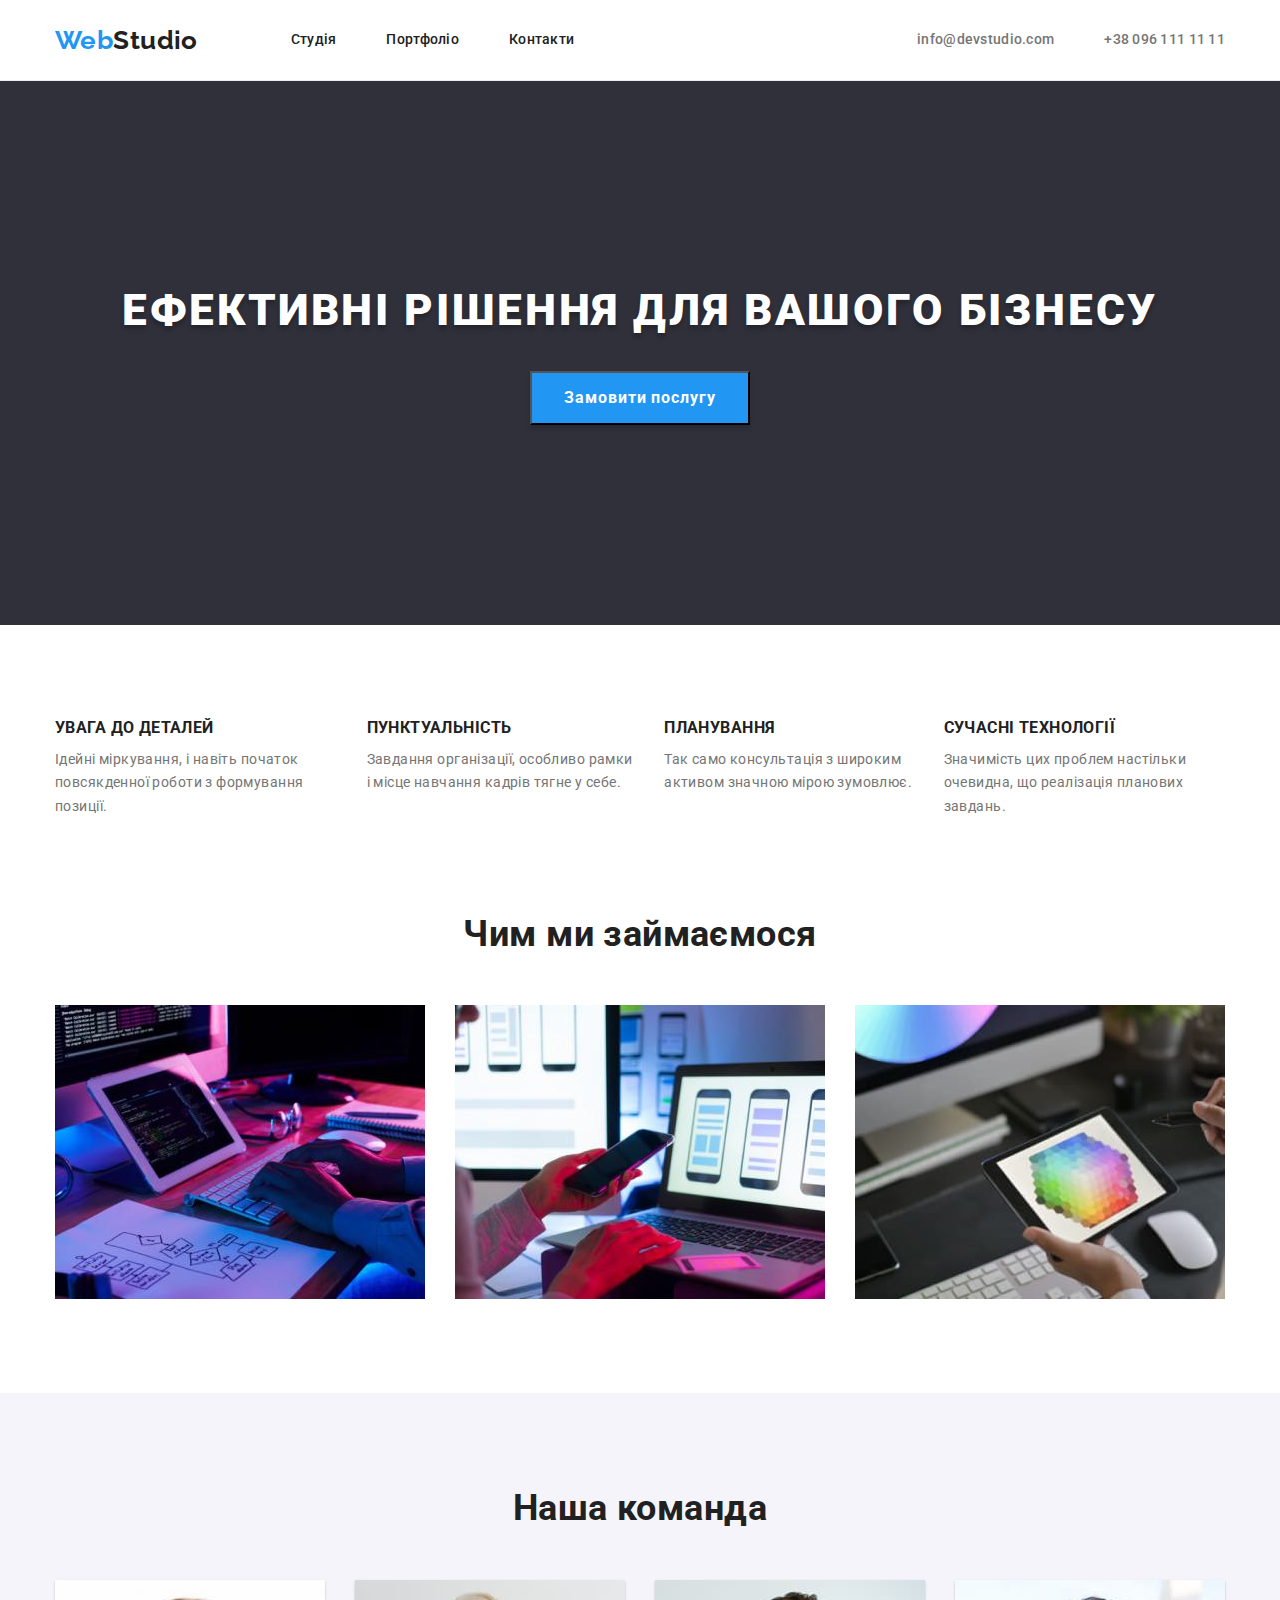
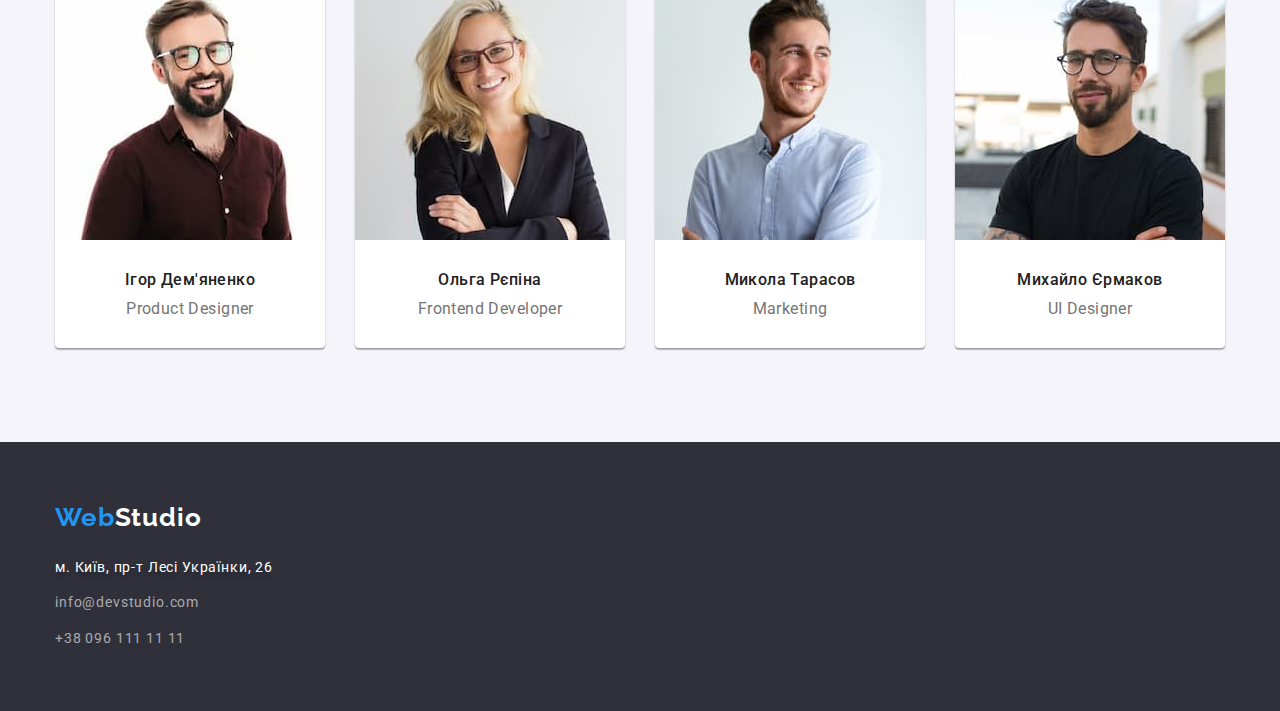
<file: index.html>
<!DOCTYPE html>
<html lang="ua">

<head>
  <meta charset="UTF-8">
  <meta http-equiv="X-UA-Compatible" content="IE=edge">
  <meta name="viewport" content="width=device-width, initial-scale=1.0">
  <title>Студія</title>
  <link href="https://fonts.googleapis.com/css2?family=Raleway:wght@700&family=Roboto:wght@400;500;700;900&display=swap"
    rel="stylesheet">
  <link rel="stylesheet" href="https://cdnjs.cloudflare.com/ajax/libs/modern-normalize/1.1.0/modern-normalize.min.css">
  <link rel="stylesheet" href="./css/styles.css">
</head>

<body>
  <header class="header">
    <div class="conteiner nav-main">
      <nav class="nav-contact">
        <a class="logo" href="./index.html"><span class="web">Web</span>Studio</a>
        <ul class="nav-item">
          <li class="item"><a href="./index.html" class="sate">Студія</a></li>
          <li class="item"><a href="./portfolio.html" class="sate">Портфоліо</a></li>
          <li class="item"><a href="#contacts" class="sate">Контакти</a></li>
        </ul>
      </nav>
      <ul class="nav-herder">
        <li class="item">
          <a href="mailto:info@devstudio.com" class="contact">info@devstudio.com</a>
        </li>
        <li class="item">
          <a href="tel:+380961111111" class="contact">+38 096 111 11 11</a>
        </li>
      </ul>
    </div>
  </header>
  <main>

    <section class="hero">
      <div class="conteiner">
        <h1 class="hero-text">Ефективні рішення для вашого бізнесу</h1>
        <button type="button" class="button">Замовити послугу</button>
      </div>

    </section>


    <section class="work">
      <div class="conteiner ">
        <h2 class="visually-hidden">Перелік</h2>
        <ul class="work-benefis">
          <li class="benefits-item">
            <h3 class="benefits">УВАГА ДО ДЕТАЛЕЙ</h3>
            <p class="work-lits">
              Ідейні міркування, і навіть початок повсякденної роботи з
              формування позиції.
            </p>
          </li>

          <li class="benefits-item">
            <h3 class="benefits">ПУНКТУАЛЬНІСТЬ</h3>
            <p class="work-lits">
              Завдання організації, особливо рамки і місце навчання кадрів тягне
              у себе.
            </p>
          </li>

          <li class="benefits-item">
            <h3 class="benefits">ПЛАНУВАННЯ</h3>
            <p class="work-lits">
              Так само консультація з широким активом значною мірою зумовлює.
            </p>
          </li>

          <li class="benefits-item">
            <h3 class="benefits">СУЧАСНІ ТЕХНОЛОГІЇ</h3>
            <p class="work-lits">
              Значимість цих проблем настільки очевидна, що реалізація планових
              завдань.
            </p>
          </li>
        </ul>
      </div>
    </section>

    <section class="doing">
      <div class="conteiner">
        <h2 class="doing-titel">Чим ми займаємося</h2>
        <ul class="doing-item">
          <li class="doing-foto"><img class="img" src="./images/img1.jpg" alt="написання_коду" width="370"></li>
          <li class="doing-foto"><img class="img" src="./images/img2.jpg" alt="Оформлення" width="370"></li>
          <li class="doing-foto"><img class="img" src="./images/img3.jpg" alt="стилізація" width="370"></li>
        </ul>
      </div>
    </section>

    <section class="team">
      <div class="conteiner">
        <h2 class="team-titel">Наша команда</h2>
        <ul class="team-item">
          <li class="team-card">
            <img class="img" src="./images/img4.jpg" alt="Ігор Дем'яненко" width="270">
            <h3 class="tean-name">Ігор Дем'яненко</h3>
            <p class="profession">Product Designer</p>
          </li>

          <li class="team-card">
            <img class="img" src="./images/img5.jpg" alt="Ольга Рєпіна" width="270">
            <h3 class="tean-name">Ольга Рєпіна</h3>
            <p class="profession">Frontend Developer</p>
          </li>

          <li class="team-card">
            <img class="img" src="./images/img6.jpg" alt="Микола Тарасов" width="270">
            <h3 class="tean-name">Микола Тарасов</h3>
            <p class="profession">Marketing</p>
          </li>

          <li class="team-card">
            <img class="img" src="./images/img7.jpg" alt="Михайло Єрмаков" width="270">
            <h3 class="tean-name">Михайло Єрмаков</h3>
            <p class="profession">UI Designer</p>
          </li>
        </ul>
      </div>
    </section>

  </main>
  <footer class="bottom ">
    <div class="conteiner ">
      <a class="logo-bottom" href="./index.html"><span class="web">Web</span>Studio</a>
      <address class="address">
        <ul class="contacts">
          <li class="contacts-bottom">
            <a class="map" href="https://goo.gl/maps/SfQESJmpyGkEM5ET7" target="_blank" rel="noreferrer noopener">
              м. Київ, пр-т Лесі Українки, 26
            </a>
          </li>

          <li class="contacts-bottom">
            <a href="mailto:info@devstudio.com" class="contact-bottom">info@devstudio.com</a>
          </li>

          <li class="contacts-bottom">
            <a href="tel:+380961111111" class="contact-bottom">+38 096 111 11 11</a>
          </li>
        </ul>
      </address>
    </div>
  </footer>
</body>

</html>
</file>
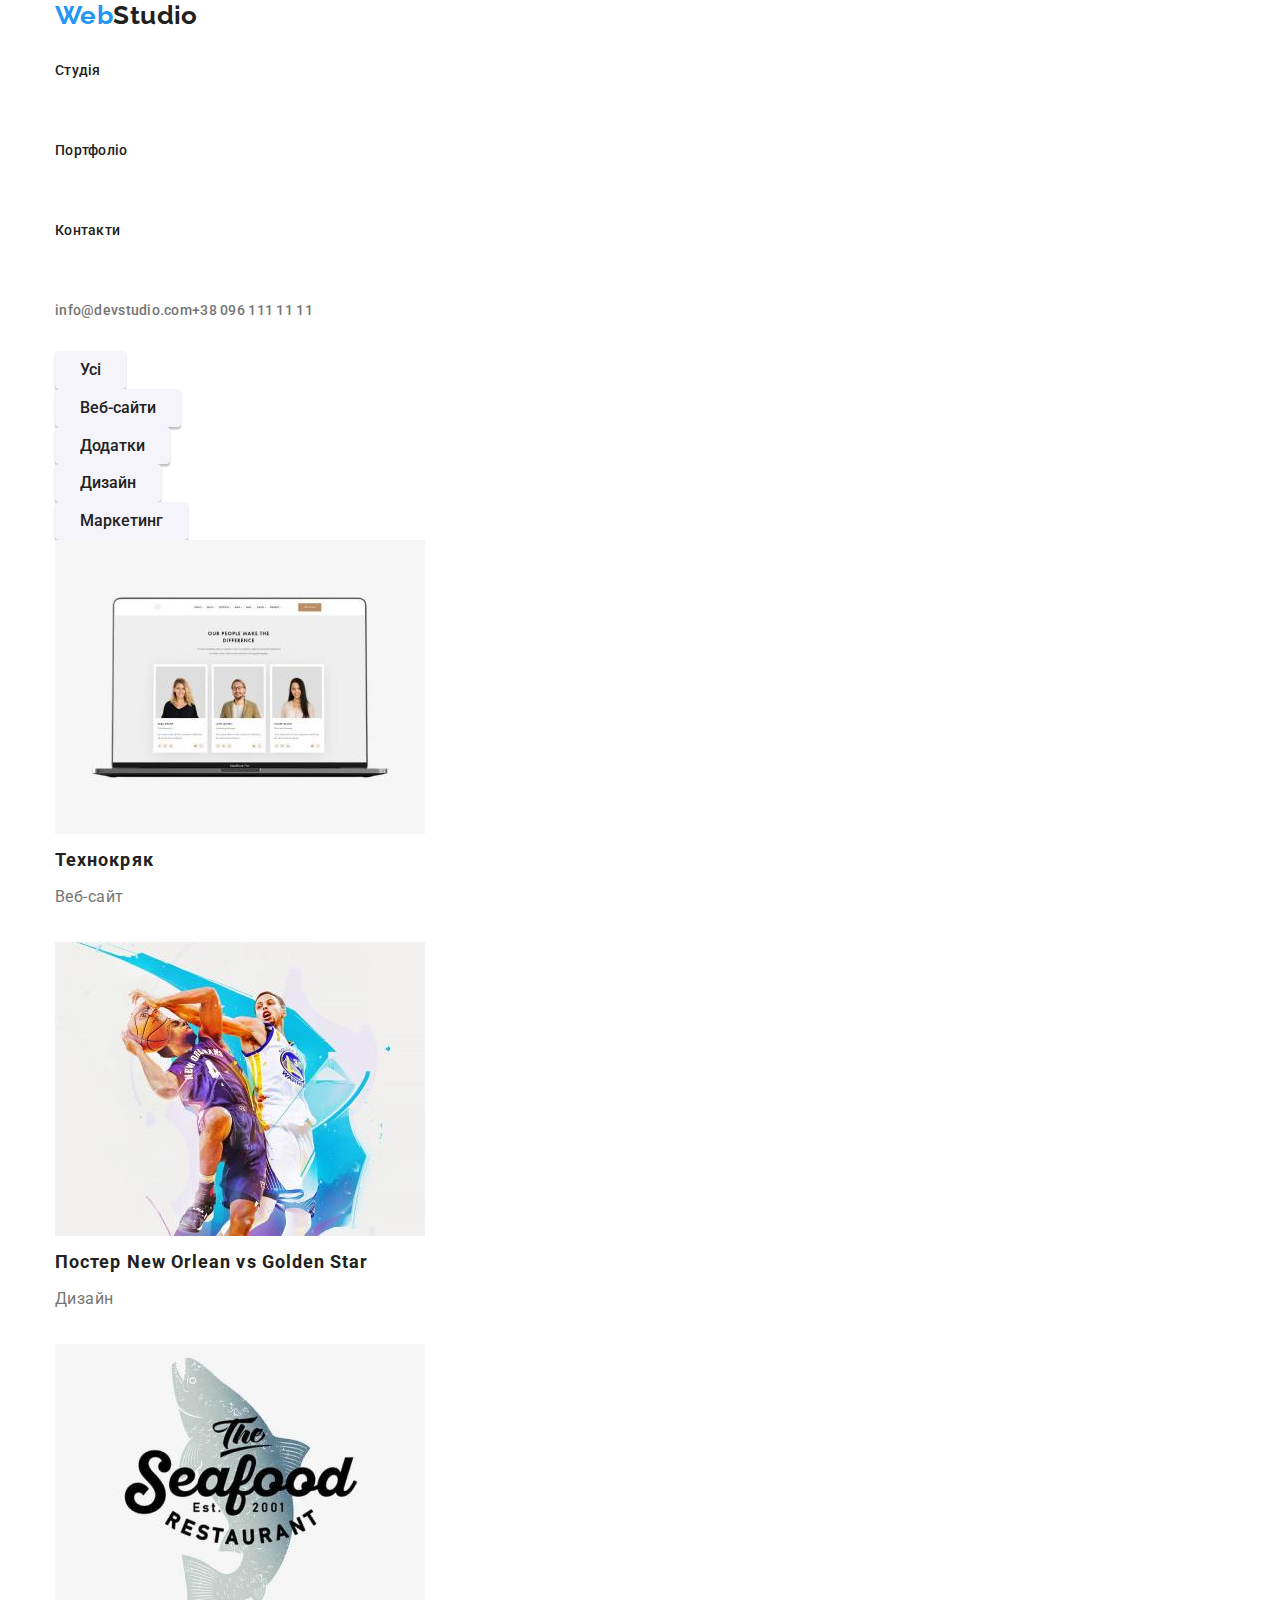
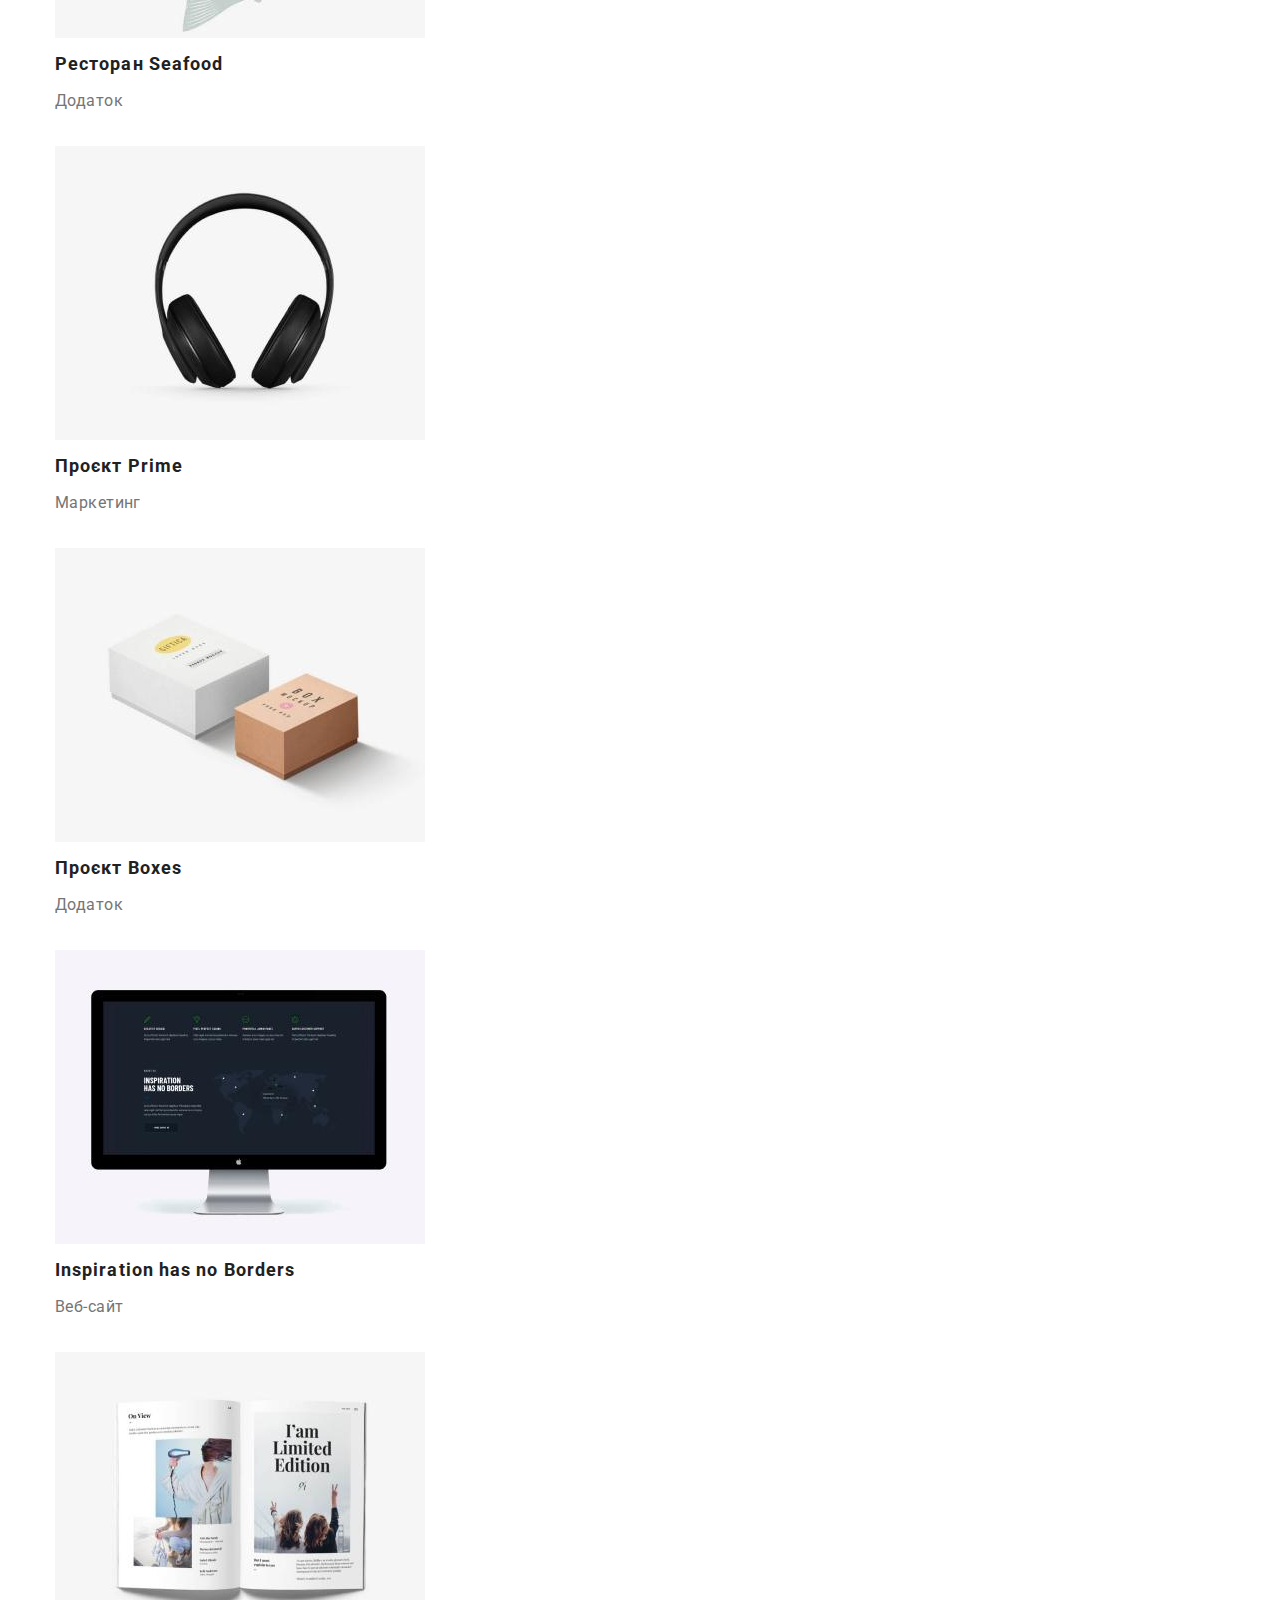
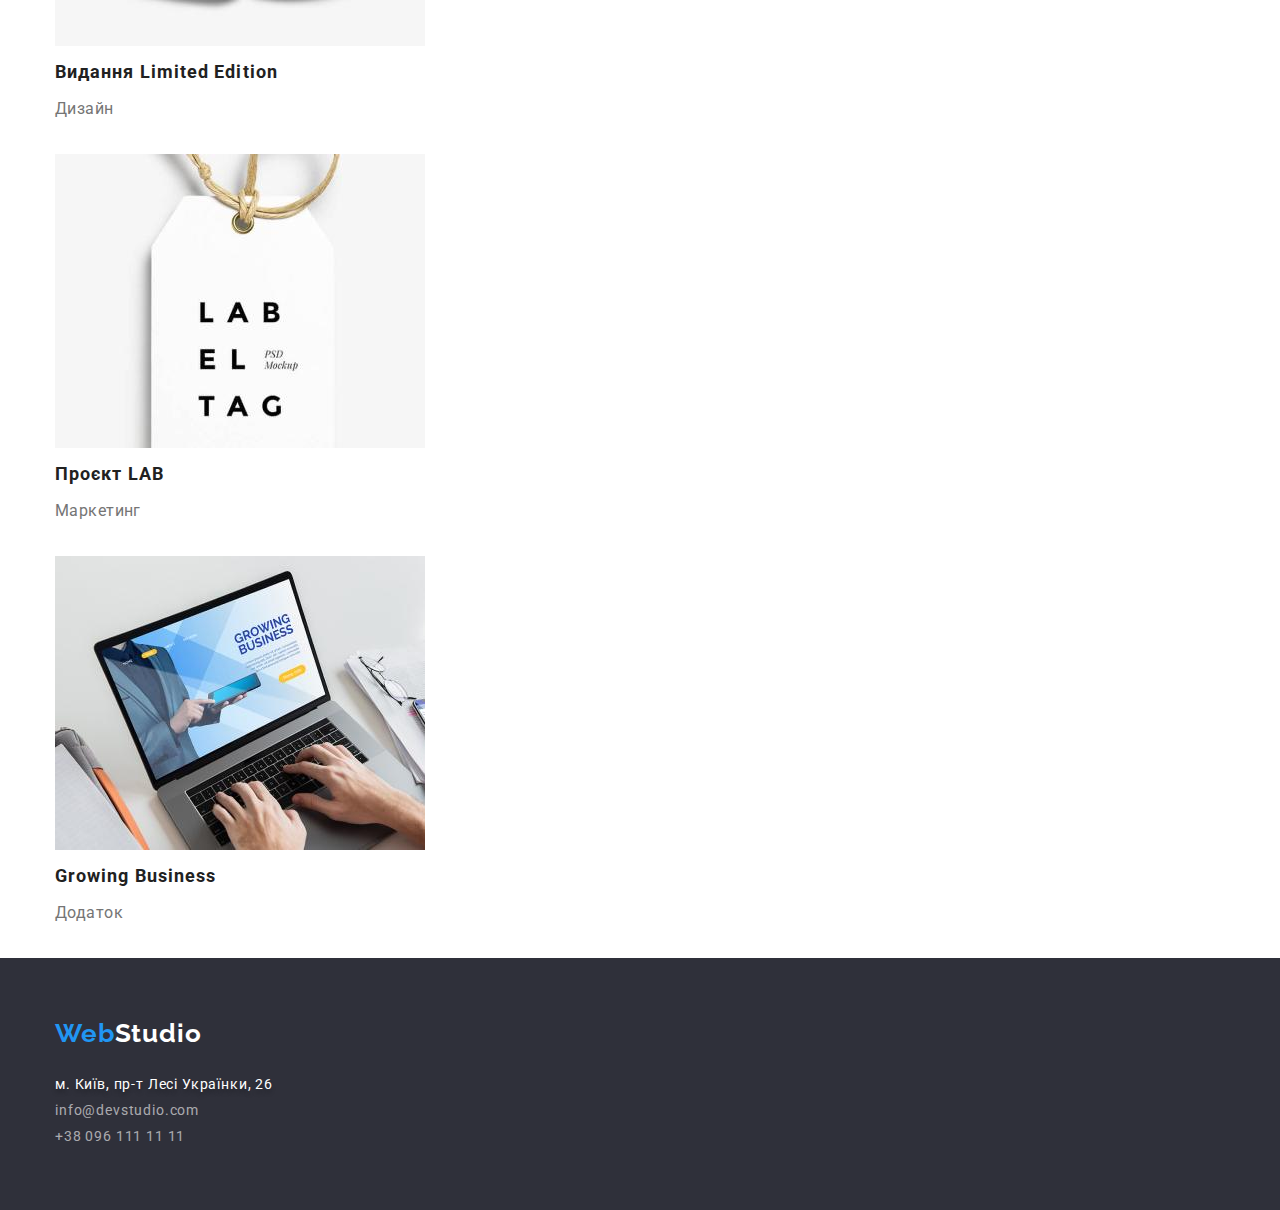
<file: portfolio.html>
<!DOCTYPE html>
<html lang="ru">

<head>
  <meta charset="UTF-8">
  <meta http-equiv="X-UA-Compatible" content="IE=edge">
  <meta name="viewport" content="width=device-width, initial-scale=1.0">
  <title>Portfolio</title>
  <link href="https://fonts.googleapis.com/css2?family=Raleway:wght@700&family=Roboto:wght@400;500;700;900&display=swap"
    rel="stylesheet">
  <link rel="stylesheet" href="https://cdnjs.cloudflare.com/ajax/libs/modern-normalize/1.1.0/modern-normalize.min.css">

  <link rel="stylesheet" href="./css/styles.css">
</head>

<body>
  <header>
    <div class="conteiner">
      <nav>
        <a class="logo" href="./index.html"><span class="web">Web</span>Studio</a>
        <ul>
          <li><a href="./index.html" class="sate">Студія</a></li>

          <li><a href="./portfolio.html" class="sate">Портфоліо</a></li>

          <li><a href="#contacts" class="sate">Контакти</a></li>
        </ul>
      </nav>
      <ul class="nav-contact">
        <li>
          <a href="mailto:info@devstudio.com" class="contact">info@devstudio.com</a>
        </li>
        <li>
          <a href="tel:+380961111111" class="contact">+38 096 111 11 11</a>
        </li>
      </ul>
    </div>
  </header>
  <main>

    <section>
      <div class="conteiner">
        <h1 class="visually-hidden class=" projects"">Портфолио</h1>
        <ul>
          <li><button type="button" class="button-portfolio">Усі</button></li>

          <li>
            <button type="button" class="button-portfolio">Веб-сайти</button>
          </li>

          <li>
            <button type="button" class="button-portfolio">Додатки</button>
          </li>

          <li>
            <button type="button" class="button-portfolio">Дизайн</button>
          </li>

          <li>
            <button type="button" class="button-portfolio">Маркетинг</button>
          </li>
        </ul>

        <ul>
          <li class="projects">
            <img src="./images/img8.jpg" alt="Технокряк" width="370">
            <h2 class="portfolio-projects">Технокряк</h2>
            <p class="specification-projects">Веб-сайт</p>
          </li>

          <li class="projects">
            <img src="./images/img9.jpg" alt="Постер New Orlean vs Golden Star" width="370">
            <h2 class="portfolio-projects">Постер New Orlean vs Golden Star</h2>
            <p class="specification-projects">Дизайн</p>
          </li>

          <li class="projects">
            <img src="./images/img10.jpg" alt="Ресторан Seafood" width="370">
            <h2 class="portfolio-projects">Ресторан Seafood</h2>
            <p class="specification-projects">Додаток</p>
          </li>

          <li class="projects" i>
            <img src="./images/img11.jpg" alt="Проєкт Prime" width="370">
            <h2 class="portfolio-projects">Проєкт Prime</h2>
            <p class="specification-projects">Маркетинг</p>
          </li>

          <li class="projects">
            <img src="./images/img12.jpg" alt="Проєкт Boxes" width="370">
            <h2 class="portfolio-projects">Проєкт Boxes</h2>
            <p class="specification-projects">Додаток</p>
          </li>

          <li class="projects">
            <img src="./images/img13.jpg" alt="Inspiration has no Borders" width="370">
            <h2 class="portfolio-projects">Inspiration has no Borders</h2>
            <p class="specification-projects">Веб-сайт</p>
          </li>

          <li class="projects">
            <img src="./images/img14.jpg" alt="Видання Limited Edition" width="370">
            <h2 class="portfolio-projects">Видання Limited Edition</h2>
            <p class="specification-projects">Дизайн</p>
          </li>

          <li class="projects">
            <img src="./images/img15.jpg" alt="Проєкт LAB" width="370">
            <h2 class="portfolio-projects">Проєкт LAB</h2>
            <p class="specification-projects">Маркетинг</p>
          </li>

          <li class="projects">
            <img src="./images/img16.jpg" alt="Growing Business" width="370">
            <h2 class="portfolio-projects">Growing Business</h2>
            <p class="specification-projects">Додаток</p>
          </li>
        </ul>
      </div>
    </section>

  </main>
  <footer class="bottom">
    <div class="conteiner">
      <a class="logo-bottom" href="./index.html"><span class="web">Web</span>Studio</a>
      <address class="address">
        <ul class="contacts">
          <li>
            <a class="map" href="https://goo.gl/maps/SfQESJmpyGkEM5ET7" target="_blank" rel="noreferrer noopener">
              м. Київ, пр-т Лесі Українки, 26
            </a>
          </li>

          <li>
            <a href="mailto:info@devstudio.com" class="contact-bottom">info@devstudio.com</a>
          </li>

          <li>
            <a href="tel:+380961111111" class="contact-bottom">+38 096 111 11 11</a>
          </li>
        </ul>
      </address>
    </div>
  </footer>
</body>

</html>
</file>
<file: css/styles.css>
:root {
  --text-color: #757575;
  --logo-color: #2196f3;
  --fon-color: #ffffff;
  --titel-color: #212121;
  --fon-hero-color: #2f303a;
  --team-colof: #f5f4fa;
}

body {
  font-family: Roboto, sans-serif;
  font-weight: normal;
  font-size: 14px;
  line-height: 1.71;
  letter-spacing: 0.03em;
  color: var(--text-color);
  background-color: var(--fon-color);
}

h1,
h2,
h3,
p {
  margin: 0;
  padding: 0;
}

ul {
  list-style: none;
  padding: 0;
  margin: 0;
}

/* шапка */
/* лого */
.current {
  border-bottom-width: 3px;
  border-bottom-style: solid;
  border-bottom-color: var(--logo-color)
}

.header {
  border-bottom-width: 1px;
  border-bottom-style: solid;
  border-bottom-color: #ececec;
}

.conteiner {
  width: 1200px;
  margin: 0 auto;
  padding: 0 15px;
}

.logo {
  display: flex;
  font-family: "Raleway", sans-serif;
  color: var(--titel-color);
  font-weight: 700;
  font-size: 26px;
  line-height: 1.19;
  text-decoration: none;
}

.web {
  font-weight: 700;
  font-size: 26px;
  line-height: 1.19;
  color: var(--logo-color);
}

/* сайти */
.nav-main {
  display: flex;
  align-items: center;
}

.nav-item {
  display: flex;
  margin-left: 93px;
}

.item+.item {
  margin-left: 50px;
}

.sate {
  display: block;
  padding-top: 32px;
  padding-bottom: 32px;

  font-weight: 500;
  line-height: 1.14;
  text-decoration: none;
  letter-spacing: 0.02em;
  color: var(--titel-color);
}

.sate:hover,
.sate:focus {
  color: var(--logo-color);
}

/* контакты */
.nav-herder {
  display: flex;
  align-items: center;
  justify-content: flex-end;
  margin-left: auto;
}

.nav-contact {
  display: flex;
  align-items: center;
}

.contact {
  display: block;
  padding-top: 32px;
  padding-bottom: 32px;

  font-weight: 500;
  line-height: 1.14;
  letter-spacing: 0.02em;
  color: var(--text-color);
  text-decoration: none;
}

.contact:hover,
.contact:focus {
  color: var(--logo-color);
}

/* ГЕРОЙ */
.hero {
  background-color: var(--fon-hero-color);
  text-align: center;
  padding-top: 200px;
  padding-bottom: 200px;
}

.button {
  margin-top: 30px;
  padding: 10px 32px;
  font-family: inherit;
  font-weight: 700;
  font-size: 16px;
  line-height: 1.88;
  align-items: center;
  text-align: center;
  letter-spacing: 0.06em;
  cursor: pointer;
  color: var(--fon-color);
  background-color: var(--logo-color);
  box-shadow: 0px 4px 4px rgba(0, 0, 0, 0.15);
}

.button:hover,
.button:focus {
  background-color: var(--fon-color);
  color: var(--logo-color);
}

.hero-text {
  font-weight: 900;
  font-size: 44px;
  line-height: 1.36;
  letter-spacing: 0.06em;
  text-transform: uppercase;
  color: var(--fon-color);
  text-align: center;
  text-shadow: 0px 4px 4px rgba(0, 0, 0, 0.25);
}

/* Перелік */
.work {
  padding-top: 94px;
}

.work-lits {
  line-height: 1.71;
  margin-top: 10px;
}

.visually-hidden {
  position: absolute;
  width: 1px;
  height: 1px;
  margin: -1px;
  border: 0;
  padding: 0;

  white-space: nowrap;
  clip-path: inset(100%);
  clip: rect(0 0 0 0);
  overflow: hidden;
}

.work-benefis {
  display: flex;

}

.benefits-item+.benefits-item {
  margin-left: 30px;
}

.benefits {
  font-weight: 700;
  line-height: 1.14;
  text-transform: uppercase;
  color: var(--titel-color);
}

/* Чим ми займаємося */
.doing-titel {
  text-align: center;
  font-weight: 700;
  font-size: 36px;
  line-height: 1.17;
  color: var(--titel-color);
}

.doing-foto+.doing-foto {
  margin-left: 30px;
}

.doing {
  padding-top: 94px;
  padding-bottom: 94px;
}

.doing-item {
  display: flex;
  flex-basis: calc((100%-60px) / 3);
  margin-top: 50px;
}


/* команда */
.img {
  display: block;
  width: 100%;
  height: auto;
}

.team-item {
  display: flex;
  flex-wrap: wrap;
  margin-top: 50px;
}

.team {
  background-color: var(--team-colof);
  padding-top: 94px;
  padding-bottom: 94px;
}

.team-card {
  background: var(--fon-color);
  box-shadow: 0px 1px 3px rgba(0, 0, 0, 0.12), 0px 1px 1px rgba(0, 0, 0, 0.14),
    0px 2px 1px rgba(0, 0, 0, 0.2);
  border-radius: 0px 0px 4px 4px;
}

.team-card+.team-card {
  margin-left: 30px;
}

.team-titel {
  text-align: center;
  font-weight: 700;
  font-size: 36px;
  line-height: 1.17;
  color: var(--titel-color);
}

.tean-name {
  text-align: center;

  padding-top: 30px;
  font-weight: 500;
  font-size: 16px;
  line-height: 1.19;
  color: var(--titel-color);
}

.profession {
  padding-bottom: 30px;
  padding-top: 10px;
  text-align: center;
  font-size: 16px;
  line-height: 1.19;
}

/* подвал */
.bottom {
  padding-top: 60px;
  padding-bottom: 60px;
  line-height: 1.88;
  letter-spacing: 0.06em;
  color: var(--fon-color);
  background-color: var(--fon-hero-color);
}

/* лого подвал */
.logo-bottom {
  display: inline-block;
  font-family: "Raleway", sans-serif;
  color: var(--fon-color);
  font-weight: 700;
  font-size: 26px;
  line-height: 1.19;
  text-decoration: none;
}

.map {
  display: inline-block;
  text-decoration: none;
  line-height: 1.71;
  color: var(--fon-color);
  text-shadow: 0px 4px 4px rgba(0, 0, 0, 0.25);
}

.map:hover,
.map:focus {
  color: var(--logo-color);
}

.contact-bottom {
  display: inline-block;
  line-height: 1.71;
  text-decoration: none;
  color: rgba(255, 255, 255, 0.6);
}

.address {
  font-style: normal;
  padding-top: 20px;
}


.contact-bottom:hover,
.contact-bottom:focus {
  color: var(--logo-color);
}

.contacts-bottom+.contacts-bottom {
  margin-top: 9px;
}

/* ПОРТФОЛИО */
/* кнопки */
.button-item {
  display: flex;
  justify-content: center;
}

.portfolio {
  padding-top: 94px;
  padding-bottom: 94px;
}

.nav-button+.nav-button {
  margin-left: 8px;
}

.button-portfolio {
  padding-top: 6px;
  padding-bottom: 6px;
  padding-left: 25px;
  padding-right: 25px;
  font-family: inherit;
  font-weight: 500;
  font-size: 16px;
  line-height: 1.62;
  color: var(--titel-color);
  background-color: var(--team-colof);
  border-radius: 4px;
  cursor: pointer;
  border: none;
  box-shadow: 0px 3px 1px rgba(0, 0, 0, 0.1), 0px 1px 2px rgba(0, 0, 0, 0.08), 0px 2px 2px rgba(0, 0, 0, 0.12);
}

.button-portfolio:hover,
.button-portfolio:focus {
  background-color: var(--logo-color);
  color: var(--fon-color);
}

/* Список */

.portfolio-projects {
  font-size: 18px;
  line-height: 2;
  letter-spacing: 0.06em;
  color: var(--titel-color);
}

.portfilio {
  display: flex;
  flex-wrap: wrap;
  margin-top: 34px;
}

.projects {
  margin-right: 30px;
  margin-bottom: 30px;
  background-color: var(--fon-color);
}

.projects:nth-child(3n) {
  margin-right: 0;
}

.specification-projects {
  margin-top: 4px;
  font-size: 16px;
  line-height: 1.88;
}

.item-h {
  padding: 20px 24px 31px;
  border-right-width: 1px;
  border-right-style: solid;
  border-right-color: #eeeeee;

  /* Встановить стилі нижньої рамки */
  border-bottom-width: 1px;
  border-bottom-style: solid;
  border-bottom-color: #eeeeee;

  /* Встановить стилі лівої рамки */
  border-left-width: 1px;
  border-left-style: solid;
  border-left-color: #eeeeee;
}

.item-foto {
  display: block;
  width: 100%;
  height: auto;
}
</file>
